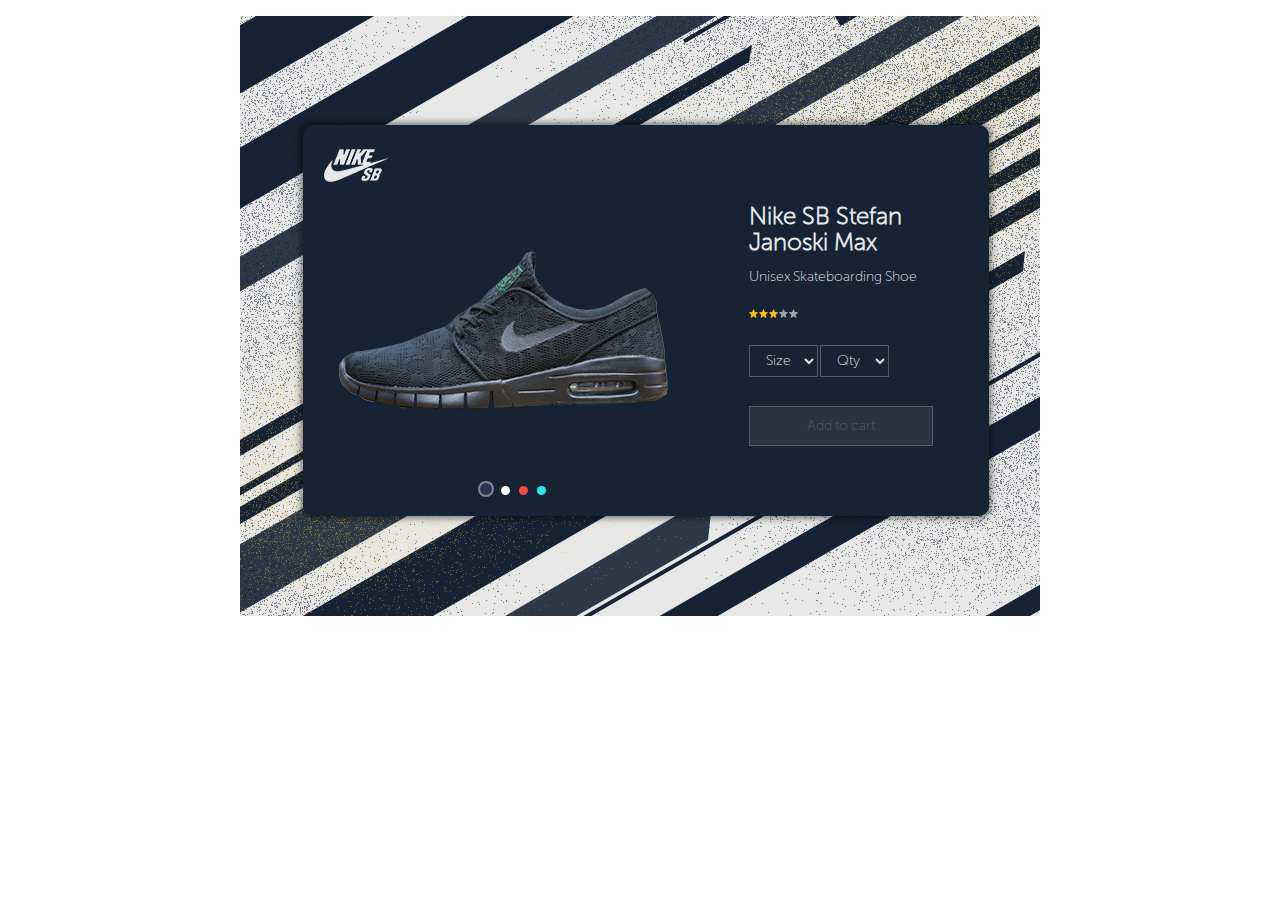
<file: index.html>
<!DOCTYPE html>
<html lang="en">
<head>
	<meta charset="UTF-8">
	<title>nike product card dark</title>
	<link rel="stylesheet" href="css/normalize.css">
	<link rel="stylesheet" href="css/style.css">
</head>
<body>
	<div class="wrapper-catalog">
		<article class="catalog">
			<header class="catalog__header">
				<h2 class="visually-hidden">Nike SB</h2>
				<p class="logo catalog__logo">
					<img src="img/logo.png" alt="Nike logo">
				</p>
			</header>
			<section class="product-card">
				<div class="product-card__column  product-card__column--left">
					<p class="stefan-janoski-max">
						<img src="img/Nike-SB-Stefan-Janoski-Max.png" alt="Nike SB Stefan Janoski Max">
					</p>
					<p class="input-color">
						<input class="input-color-variant input-color-variant__navy" type="radio" id="variant-navy" name="color" checked>
						<label class="input-color-variant__label input-color-variant__label--navy" for="variant-navy"></label>
						<input class="input-color-variant" type="radio" id="variant-white" name="color">
						<label class="input-color-variant__label input-color-variant__label--white" for="variant-white"></label>
						<input class="input-color-variant" type="radio" id="variant-red" name="color">
						<label class="input-color-variant__label input-color-variant__label--red" for="variant-red"></label>
						<input class="input-color-variant" type="radio" id="variant-cyan" name="color">
						<label class="input-color-variant__label input-color-variant__label--cyan" for="variant-cyan"></label>
					</p>
				</div>
				<div class="product-card__column  product-card__column--right">
					<h2 class="product-heading">Nike SB Stefan  Janoski Max</h2>
					<p  class="product-categori">Unisex Skateboarding Shoe</p>
					<ul class="product-rating">
						<li class="product-rating__item">
							<svg xmlns="http://www.w3.org/2000/svg"xmlns:xlink="http://www.w3.org/1999/xlink"width="9px" height="9px">
								<path fill-rule="evenodd"  fill="rgb(247, 191, 22)" d="M4.713,0.148 L5.858,2.989 L8.788,3.253 C8.992,3.272 9.074,3.538 8.920,3.678 L6.697,5.697 L7.363,8.702 C7.409,8.911 7.194,9.075 7.019,8.964 L4.500,7.371 L1.981,8.964 C1.806,9.075 1.591,8.910 1.637,8.702 L2.303,5.697 L0.080,3.677 C-0.075,3.537 0.008,3.271 0.211,3.253 L3.142,2.989 L4.287,0.148 C4.367,-0.050 4.633,-0.050 4.713,0.148 Z"/>
							</svg>
						</li>
						<li class="product-rating__item">
							<svg xmlns="http://www.w3.org/2000/svg"xmlns:xlink="http://www.w3.org/1999/xlink"width="9px" height="9px">
								<path fill-rule="evenodd"  fill="rgb(247, 191, 22)" d="M4.713,0.148 L5.858,2.989 L8.788,3.253 C8.992,3.272 9.074,3.538 8.920,3.678 L6.697,5.697 L7.363,8.702 C7.409,8.911 7.194,9.075 7.019,8.964 L4.500,7.371 L1.981,8.964 C1.806,9.075 1.591,8.910 1.637,8.702 L2.303,5.697 L0.080,3.677 C-0.075,3.537 0.008,3.271 0.211,3.253 L3.142,2.989 L4.287,0.148 C4.367,-0.050 4.633,-0.050 4.713,0.148 Z"/>
							</svg>
						</li>
						<li class="product-rating__item">
							<svg xmlns="http://www.w3.org/2000/svg"xmlns:xlink="http://www.w3.org/1999/xlink"width="9px" height="9px">
								<path fill-rule="evenodd"  fill="rgb(247, 191, 22)" d="M4.713,0.148 L5.858,2.989 L8.788,3.253 C8.992,3.272 9.074,3.538 8.920,3.678 L6.697,5.697 L7.363,8.702 C7.409,8.911 7.194,9.075 7.019,8.964 L4.500,7.371 L1.981,8.964 C1.806,9.075 1.591,8.910 1.637,8.702 L2.303,5.697 L0.080,3.677 C-0.075,3.537 0.008,3.271 0.211,3.253 L3.142,2.989 L4.287,0.148 C4.367,-0.050 4.633,-0.050 4.713,0.148 Z"/>
							</svg>
						</li>
						<li class="product-rating__item">
							<svg xmlns="http://www.w3.org/2000/svg"xmlns:xlink="http://www.w3.org/1999/xlink"width="9px" height="9px">
								<path fill-rule="evenodd"  fill="rgb(159, 164, 172)" d="M4.713,0.148 L5.858,2.989 L8.788,3.253 C8.992,3.272 9.074,3.538 8.920,3.678 L6.697,5.697 L7.363,8.702 C7.409,8.911 7.194,9.075 7.019,8.964 L4.500,7.371 L1.981,8.964 C1.806,9.075 1.591,8.910 1.637,8.702 L2.303,5.697 L0.080,3.677 C-0.075,3.537 0.008,3.271 0.211,3.253 L3.142,2.989 L4.287,0.148 C4.367,-0.050 4.633,-0.050 4.713,0.148 Z"/>
							</svg>
						</li>
						<li class="product-rating__item">
							<svg xmlns="http://www.w3.org/2000/svg"xmlns:xlink="http://www.w3.org/1999/xlink"width="9px" height="9px">
								<path fill-rule="evenodd"  fill="rgb(159, 164, 172)" d="M4.713,0.148 L5.858,2.989 L8.788,3.253 C8.992,3.272 9.074,3.538 8.920,3.678 L6.697,5.697 L7.363,8.702 C7.409,8.911 7.194,9.075 7.019,8.964 L4.500,7.371 L1.981,8.964 C1.806,9.075 1.591,8.910 1.637,8.702 L2.303,5.697 L0.080,3.677 C-0.075,3.537 0.008,3.271 0.211,3.253 L3.142,2.989 L4.287,0.148 C4.367,-0.050 4.633,-0.050 4.713,0.148 Z"/>
							</svg>
						</li>
					</ul>
					<form class="form" action="#">
						<select class="btn select select__btn" name="size" id="size-list">
							<option class="select__option" value="size_option">Size</option>
							<option class="select__option"  value="size_7">7</option>
							<option class="select__option" value="size_8">8</option>
							<option class="select__option" value="size_9">9</option>
							<option class="select__option" value="size_10">10</option>
							<option class="select__option" value="size_11">11</option>
						</select>
						<select class="btn select select__btn" name="quantity" id="qty-list">
							<option class="select__option" value="quantity_option">Qty</option>
							<option class="select__option" value="quantity_1">1</option>
							<option class="select__option" value="quantity_2">2</option>
							<option class="select__option" value="quantity_3">3</option>
							<option class="select__option" value="quantity_4">4</option>
							<option class="select__option" value="quantity_5">5</option>
						</select>
						<button class="btn btn_button" name="add_to_cart">Add to cart</button>
					</form>
				</div>
			</section>
		</article>
	</div>
</body>
</html>
</file>
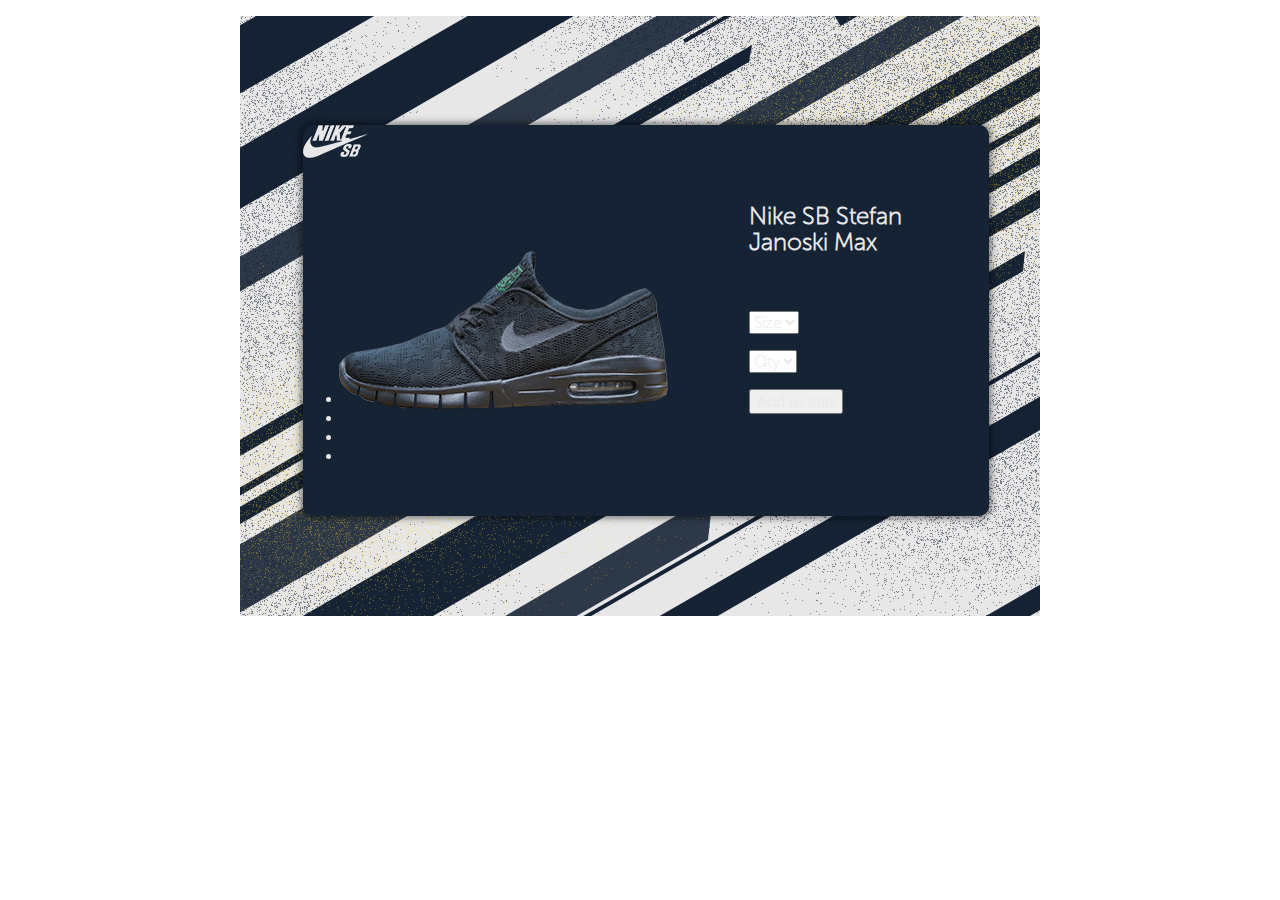
<file: scetchers.html>
<!DOCTYPE html>
<html lang="en">
<head>
	<meta charset="UTF-8">
	<title>nike product card dark</title>
	<link rel="stylesheet" href="css/normalize.css">
	<link rel="stylesheet" href="css/style.css">
</head>
<body>
	<div class="wrapper-catalog">
		<article class="catalog">
			<header class="catalog__header">
				<h2 class="visually-hidden">Nike SB</h2>
				<p class="logo catalog__header--logo">
					<img src="img/logo.png" alt="Nike logo">
				</p>
			</header>
			<section class="product-card">
				<div class="product-card__column  product-card__column--left">
					<p class="stefan-janoski-max"><img src="img/Nike-SB-Stefan-Janoski-Max.png" alt="Nike SB Stefan Janoski Max"></p>
					<ul class="slider-color-variant">
						<li class="navigation-color-variant__item--navy-blue"></li>
						<li class="navigation-color-variant__item--white"></li>
						<li class="navigation-color-variant__item--red"></li>
						<li class="navigation-color-variant__item--cyan"></li>
					</ul>
				</div>
				<div class="product-card__column  product-card__column--right">
					<h2 class="product-heading">Nike SB Stefan  Janoski Max</h2>
					<p  class="product-categori"></p>
					<ul class="product-rating">
						<li class="product-rating__item">1</li>
						<li class="product-rating__item">2</li>
						<li class="product-rating__item">3</li>
						<li class="product-rating__item">4</li>
						<li class="product-rating__item">5</li>
					</ul>
					<form action="#">
						<p>
							<select name="size" id="size-list">
								<option value="size_option">Size</option>
								<option value="size_7">7</option>
								<option value="size_8">8</option>
								<option value="size_9">9</option>
								<option value="size_10">10</option>
								<option value="size_11">11</option>
								<option value="size_12">12</option>
							</select>
						</p>
						<p>
							<select name="quantity" id="qty-list">
								<option value="quantity_option">Qty</option>
								<option value="quantity_1">1</option>
								<option value="quantity_2">2</option>
								<option value="quantity_3">3</option>
								<option value="quantity_4">4</option>
								<option value="quantity_5">5</option>
							</select>
						</p>
						<p>
							<button name="add_to_cart">Add to cart</button>
						</p>
					</form>
				</div>
			</section>
		</article>
	</div>
</body>
</html>
</file>
<file: css/style.css>
@font-face {
	font-family: "MuseoSansLight";
	src: url("../fonts/MuseoSansLight.woff") format("woff");
	font-style: normal;
	font-weight: normal;
}

.wrapper-catalog {
	position: relative;
	width: 800px;
	height: 600px;
	margin: auto;
	background-color: #ffffff;
	background-color: rgba(208, 208, 210, 0.5);
	background-image: url(../img/main-bg-layer-5.png), url(../img/main-bg-layer-6.png), url(../img/main-bg-layer-group-3.png);
	background-repeat: no-repeat;
	background-size: cover;
}

.visually-hidden {
  position: absolute;
  clip: rect(0, 0, 0, 0);
  width: 1px;
  height: 1px;
  margin: -1px;
}

.catalog {
	position: relative;
	left: 63px;
	top: 109px;
	width: 686px;
	height: 391px;
	border-radius: 10px;
	background-color: #152335;
	box-shadow: 0 0 7px 2px rgba(0, 0, 0, 0.5);
	font-family: "MuseoSansLight", Arial, sans-serif;
	color: #e7e7e7;
}

.catalog__header {
	width: 100%;
	height: 70px;
}

.logo {
	width: 65px;
	height: 33px;
}

.catalog__logo {
	position: relative;
	left: 21px;
	top: 24px;
}

.product-card {
	width: 100%;
	height: 321px;
}

.product-card__column--left {
	width: 440px;
	height: 321px;
	float: left;
}

.stefan-janoski-max {
	position: relative;
	left: 36px;
	top: 40px;
}

.input-color {
	position: absolute;
	left: 177px;
	bottom: 15px;
	width: 70px;
	height: 18px;
	font-size: 0;
}

.input-color-variant {
	display: none;
}

.input-color-variant__label {
	display: inline-block;
	width: 9px;
	height: 9px;
	margin: 0;
	margin-right: 9px;
	border-radius: 50%;
}

.input-color-variant__label:last-child {
	margin: 0;
}

.input-color-variant__label--navy {
	background-color: #293550;
}

.input-color-variant__label--white {
	background-color: #ffffff;
}

.input-color-variant__label--red {
	background-color: #f34b42;
}

.input-color-variant__label--cyan {
	background-color: #25e7ee;
}

.input-color-variant:checked + .input-color-variant__label {
	width: 12px;
	height: 12px;
	box-shadow: 0 0 0 2px #808892;
}

.product-categori  {
	padding-top: 8px;
}

.product-card__column--right {
	width: 185px;
	height: 321px;
	padding-top: 8px;
	padding-right: 55px;
	float: right;
}

.product-heading {
	margin: 0;
	font-size: 24px;
	line-height: 1.1;
}

.product-categori {
	margin: 0;
	margin-bottom: 20px;
	font-size: 14px;
	line-height: 1.8;
}

.product-rating {
	margin: 0;
	margin-bottom: 27px;
	padding: 0;
	list-style: none;
	font-size: 0;
}

.product-rating__item {
	display: inline-block;
	margin-right: 1px;
}

.form {
	font-size: 0;
}

.btn {
	border: 1px solid #525c69;
	font-size: 14px;
	line-height: 1.3;
}

.select__btn {
	width: 69px;
	height: 32px;
	margin-right: 2px;
	margin-bottom: 29px;
	padding-left: 12px;
	background-color: unset;

}

.select__option {
	background-color: #152335;
}

.btn_button {
	width: 184px;
	height: 40px;
	background-color: #283443;
	color: #525c69;
}
</file>
